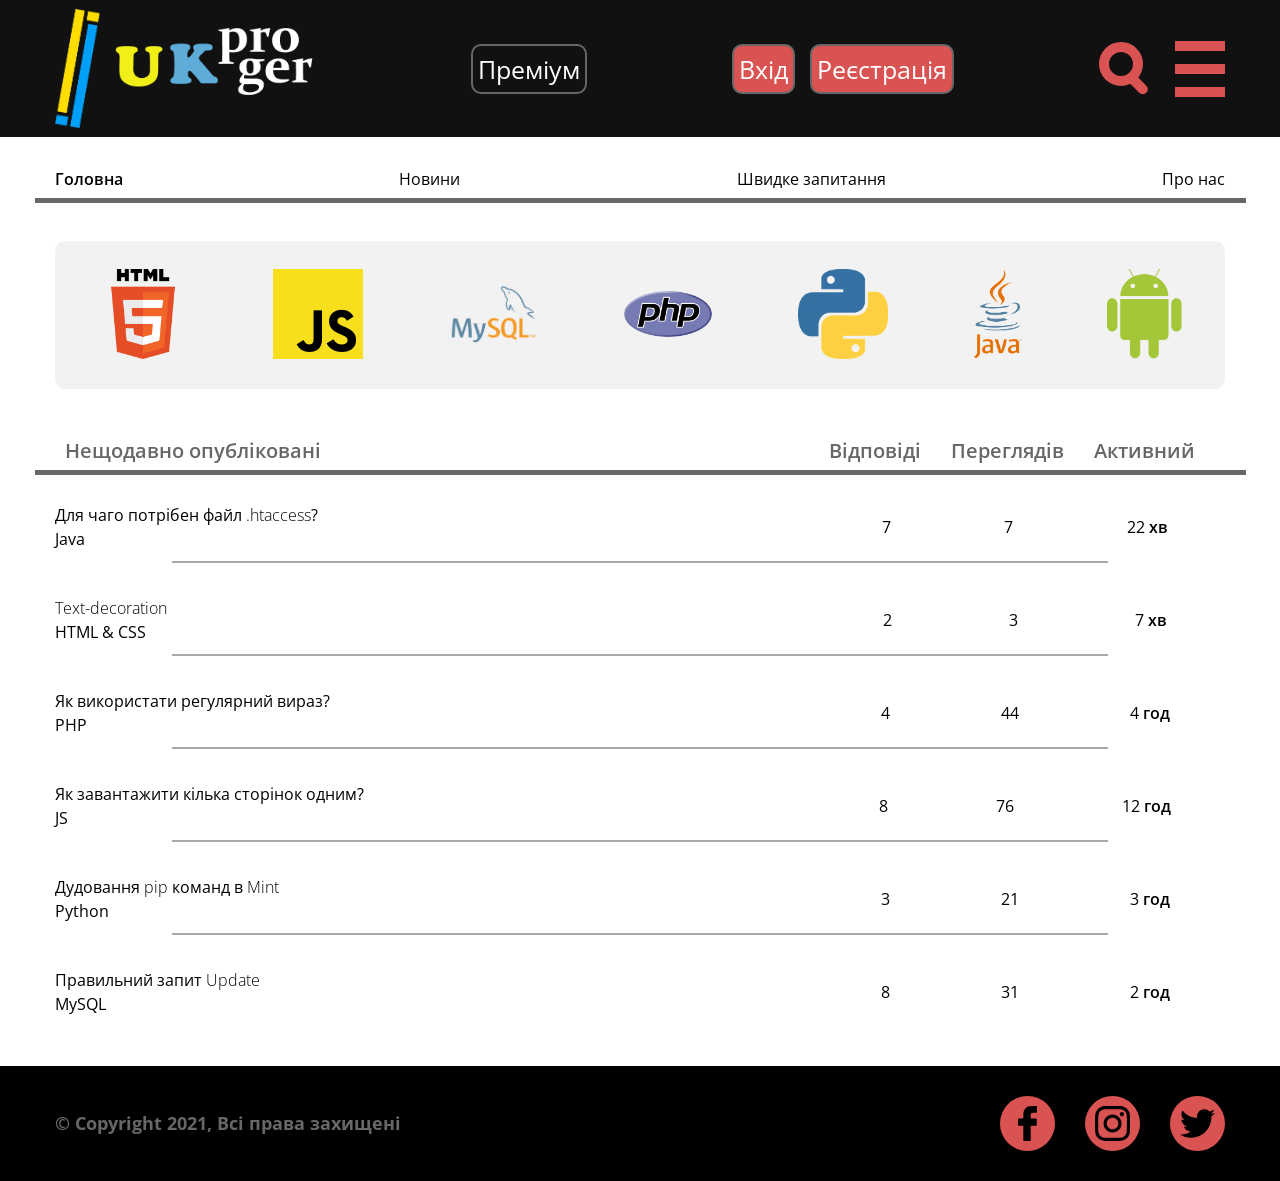
<file: index.html>
<!DOCTYPE html>
<html lang="en">

<head>
  <meta charset="UTF-8">
  <meta name="viewport" content="width=device-width, initial-scale=1.0">
  <title>Document</title>
  <link rel="stylesheet" href="css/style.min.css">
  <link rel="preconnect" href="https://fonts.gstatic.com">
  <link href="https://fonts.googleapis.com/css2?family=Open+Sans:wght@300;400;600;700&display=swap" rel="stylesheet">
</head>

<body>


  <div class="wrapper">
    <header class="header">
      <div class="container">
        <div class="header__inner">
          <div class="header__logo">
            <img src="images/Asset 2@2x.png" alt="">
            <img src="images/proger.png" alt="">
          </div>
          <a href="#" class="header__premium">Преміум</a>
          <div class="header__logreg">
            <a href="log.html" class="header__log">Вхід</a>
            <a href="reg.html" class="header__reg">Реєстрація</a>
          </div>
          <div class="header__searchMenu">
            <a class="header__search" href='search.html'></a>
            <div class="header__menu"><span></span></div>
          </div>
          <div class="header__menu-list">
            <a href="#" class="header__log">Выход</a>
            <a href="#" class="header__log">Смена пароля</a>
          </div>
        </div>
      </div>
    </header>


    <main class="main">
      <div class="menu">
        <div class="container">
          <ul class="menu__list">
            <li class="menu__item"><a class="menu__link menu__active" href="#">Головна</a></li>
            <li class="menu__item"><a class="menu__link" href="#">Новини</a></li>
            <li class="menu__item"><a class="menu__link" href="question.html">Швидке запитання</a></li>
            <li class="menu__item"><a class="menu__link" href="#">Про нас</a></li>
          </ul>
        </div>
      </div>
      <div class="lang">
        <div class="container">
          <div class="lang__inner">
            <img class="lang__img" src="images/html.png" alt="html">
            <img class="lang__img" src="images/javascript-736400_960_720.png" alt="javascript">
            <img class="lang__img" src="images/my-sql.png" alt="sql">
            <img class="lang__img" src="images/php.png" alt="php">
            <img class="lang__img" src="images/python.png" alt="python">
            <img class="lang__img" src="images/java.png" alt="java">
            <img class="lang__img" src="images/andro.png" alt="android">
          </div>
        </div>
      </div>
      <section class="recently">
        <div class="container">
          <div class="recently__inner">
            <div class="recently__top">
              <h6 class="recently__title">
                Нещодавно опублiкованi
              </h6>
              <div class="recently__data">
                <p class="recently__data-item">
                  Вiдповiдi
                </p>
                <p class="recently__data-item">
                  Переглядiв
                </p>
                <p class="recently__data-item">
                  Активний
                </p>
              </div>
            </div>
            <div class="recently__blocks">
              <div class="recently__block">
                <div class="recently__block-left">
                  <a class="recently__block-title" href="#">
                    Для чаго потрiбен файл <span>.htaccess</span>?
                  </a>
                  <p class="recently__block-subtitle">
                    Java
                  </p>
                </div>
                <div class="recently__block-right">
                  <p class="recently__block-item">7</p>
                  <p class="recently__block-item">7</p>
                  <p class="recently__block-item">22 <span>хв</span></p>
                </div>
              </div>
              <div class="recently__block">
                <div class="recently__block-left">
                  <a class="recently__block-title" href="#">
                    <span>Text-decoration</span>
                  </a>
                  <p class="recently__block-subtitle">
                    HTML & CSS
                  </p>
                </div>
                <div class="recently__block-right">
                  <p class="recently__block-item">2</p>
                  <p class="recently__block-item">3</p>
                  <p class="recently__block-item">7 <span>хв</span></p>
                </div>
              </div>
              <div class="recently__block">
                <div class="recently__block-left">
                  <a class="recently__block-title" href="#">
                    Як використати регулярний вираз? <span></span>
                  </a>
                  <p class="recently__block-subtitle">
                    PHP
                  </p>
                </div>
                <div class="recently__block-right">
                  <p class="recently__block-item">4</p>
                  <p class="recently__block-item">44</p>
                  <p class="recently__block-item">4 <span>год</span></p>
                </div>
              </div>
              <div class="recently__block">
                <div class="recently__block-left">
                  <a class="recently__block-title" href="#">
                    Як завантажити кiлька сторiнок одним?<span></span>
                  </a>
                  <p class="recently__block-subtitle">
                    JS
                  </p>
                </div>
                <div class="recently__block-right">
                  <p class="recently__block-item">8</p>
                  <p class="recently__block-item">76</p>
                  <p class="recently__block-item">12 <span>год</span></p>
                </div>
              </div>
              <div class="recently__block">
                <div class="recently__block-left">
                  <a class="recently__block-title" href="#">
                    Дудовання <span>pip</span> команд в <span>Mint</span>
                  </a>
                  <p class="recently__block-subtitle">
                    Python
                  </p>
                </div>
                <div class="recently__block-right">
                  <p class="recently__block-item">3</p>
                  <p class="recently__block-item">21</p>
                  <p class="recently__block-item">3 <span>год</span></p>
                </div>
              </div>
              <div class="recently__block">
                <div class="recently__block-left">
                  <a class="recently__block-title" href="#">
                    Правильний запит <span>Update</span>
                  </a>
                  <p class="recently__block-subtitle">
                    MySQL
                  </p>
                </div>
                <div class="recently__block-right">
                  <p class="recently__block-item">8</p>
                  <p class="recently__block-item">31</p>
                  <p class="recently__block-item">2 <span>год</span></p>
                </div>
              </div>
            </div>
          </div>
        </div>
      </section>
    </main>


    <footer class="footer">
      <div class="container">
        <h6 class="footer__copy">
          © Copyright 2021, Всі права захищені
        </h6>
        <ul class="footer__social">
          <li class="footer__item"><a href="facebook.com" class="footer__link" target="_blank">
            <img src="images/facebook.svg" alt="facebook">
          </a></li>
          <li class="footer__item"><a href="instagram.com" class="footer__link" target="_blank">
            <img src="images/instagram.svg" alt="instagram">
          </a></li>
          <li class="footer__item"><a href="twitter.com" class="footer__link" target="_blank">
            <img src="images/twitter.svg" alt="twitter">
          </a></li>
        </ul>
      </div>
    </footer>
  </div>



  <script src="js/main.min.js"></script>
</body>

</html>
</file>
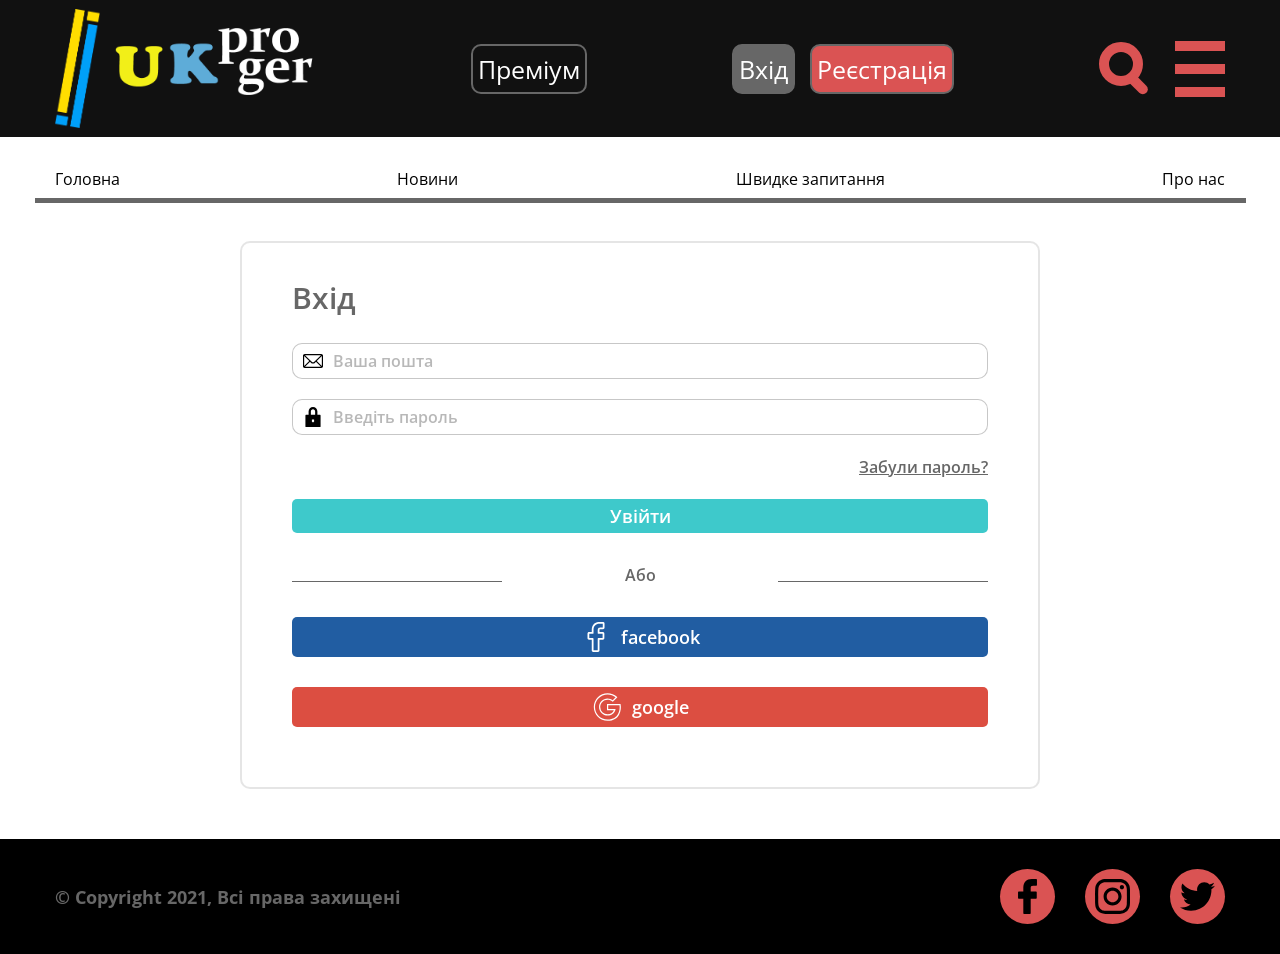
<file: log.html>
<!DOCTYPE html>
<html lang="en">

<head>
  <meta charset="UTF-8">
  <meta name="viewport" content="width=device-width, initial-scale=1.0">
  <title>Document</title>
  <link rel="stylesheet" href="css/style.min.css">
  <link rel="preconnect" href="https://fonts.gstatic.com">
  <link href="https://fonts.googleapis.com/css2?family=Open+Sans:wght@300;400;600;700&display=swap" rel="stylesheet">
</head>

<body>


  <div class="wrapper">
    <header class="header">
      <div class="container">
        <div class="header__inner">
          <div class="header__logo">
            <img src="images/Asset 2@2x.png" alt="">
            <img src="images/proger.png" alt="">
          </div>
          <a href="#" class="header__premium">Преміум</a>
          <div class="header__logreg">
            <a href="" class="header__log disabled">Вхід</a>
            <a href="reg.html" class="header__reg">Реєстрація</a>
          </div>
          <div class="header__searchMenu">
            <a class="header__search" href='search.html'></a>
            <div class="header__menu"><span></span></div>
          </div>
          <div class="header__menu-list">
            <a href="#" class="header__log">Выход</a>
            <a href="#" class="header__log">Смена пароля</a>
          </div>
        </div>
      </div>
    </header>


    <main class="main">
      <div class="menu">
        <div class="container">
          <ul class="menu__list">
            <li class="menu__item"><a class="menu__link" href="index.html">Головна</a></li>
            <li class="menu__item"><a class="menu__link" href="#">Новини</a></li>
            <li class="menu__item"><a class="menu__link" href="question.html">Швидке запитання</a></li>
            <li class="menu__item"><a class="menu__link" href="#">Про нас</a></li>
          </ul>
        </div>
      </div>
      <section class="reg">
        <div class="container">
          <div class="reg__inner">
            <h1 class="reg__title">
              Вхiд
            </h1>
            <form class="reg__form">
              <input class="reg__input" placeholder="Ваша пошта">
              <input class="reg__input" placeholder="Введiть пароль">
              <a href="#" class="reg__forgot">Забули пароль?</a>
              <button class="reg__comein">Увiйти</button>
              <p class="reg__abo">Або</p>
              <button class="reg__comein"><img src="images/facebook-reg.svg" alt="facebook"> facebook</button>
              <button class="reg__comein"><img src="images/google-reg.svg" alt="facebook"> google</button>
            </form>
        </div>
      </section>

    </main>


    <footer class="footer">
      <div class="container">
        <h6 class="footer__copy">
          © Copyright 2021, Всі права захищені
        </h6>
        <ul class="footer__social">
          <li class="footer__item"><a href="facebook.com" class="footer__link">
              <img src="images/facebook.svg" alt="facebook">
            </a></li>
          <li class="footer__item"><a href="instagram.com" class="footer__link">
              <img src="images/instagram.svg" alt="instagram">
            </a></li>
          <li class="footer__item"><a href="twitter.com" class="footer__link">
              <img src="images/twitter.svg" alt="twitter">
            </a></li>
        </ul>
      </div>
    </footer>
  </div>



  <script src="js/main.min.js"></script>
</body>

</html>
</file>
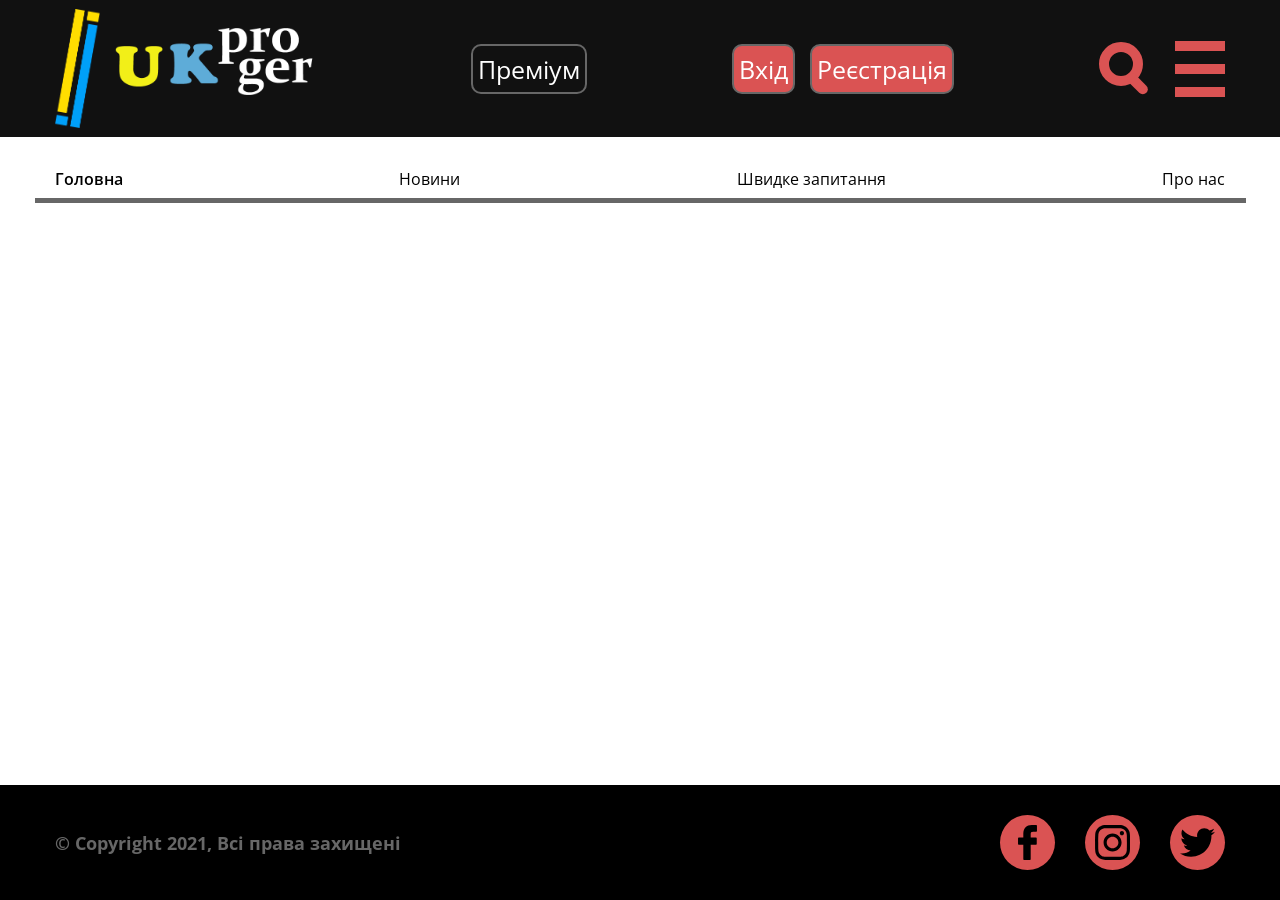
<file: page.html>
<!DOCTYPE html>
<html lang="en">

<head>
  <meta charset="UTF-8">
  <meta name="viewport" content="width=device-width, initial-scale=1.0">
  <title>Document</title>
  <link rel="stylesheet" href="css/style.min.css">
  <link rel="preconnect" href="https://fonts.gstatic.com">
  <link href="https://fonts.googleapis.com/css2?family=Open+Sans:wght@300;400;600;700&display=swap" rel="stylesheet">
</head>

<body>


  <div class="wrapper">
    <header class="header">
      <div class="container">
        <div class="header__inner">
          <div class="header__logo">
            <img src="images/Asset 2@2x.png" alt="">
            <img src="images/proger.png" alt="">
          </div>
          <a href="#" class="header__premium">Преміум</a>
          <div class="header__logreg">
            <a href="#" class="header__log">Вхід</a>
            <a href="" class="header__reg">Реєстрація</a>
          </div>
          <div class="header__searchMenu">
            <a class="header__search" href='search.html'></a>
            <div class="header__menu"><span></span></div>
          </div>
          <div class="header__menu-list">
            <a href="#" class="header__log">Выход</a>
            <a href="#" class="header__log">Смена пароля</a>
          </div>
        </div>
      </div>
    </header>


    <main class="main">
      <div class="menu">
        <div class="container">
          <ul class="menu__list">
            <li class="menu__item"><a class="menu__link menu__active" href="#">Головна</a></li>
            <li class="menu__item"><a class="menu__link" href="#">Новини</a></li>
            <li class="menu__item"><a class="menu__link" href="#">Швидке запитання</a></li>
            <li class="menu__item"><a class="menu__link" href="#">Про нас</a></li>
          </ul>
        </div>
      </div>
      
    </main>


    <footer class="footer">
      <div class="container">
        <h6 class="footer__copy">
          © Copyright 2021, Всі права захищені
        </h6>
        <ul class="footer__social">
          <li class="footer__item"><a href="facebook.com" class="footer__link">
            <img src="images/facebook.svg" alt="facebook">
          </a></li>
          <li class="footer__item"><a href="instagram.com" class="footer__link">
            <img src="images/instagram.svg" alt="instagram">
          </a></li>
          <li class="footer__item"><a href="twitter.com" class="footer__link">
            <img src="images/twitter.svg" alt="twitter">
          </a></li>
        </ul>
      </div>
    </footer>
  </div>



  <script src="js/main.min.js"></script>
</body>

</html>
</file>
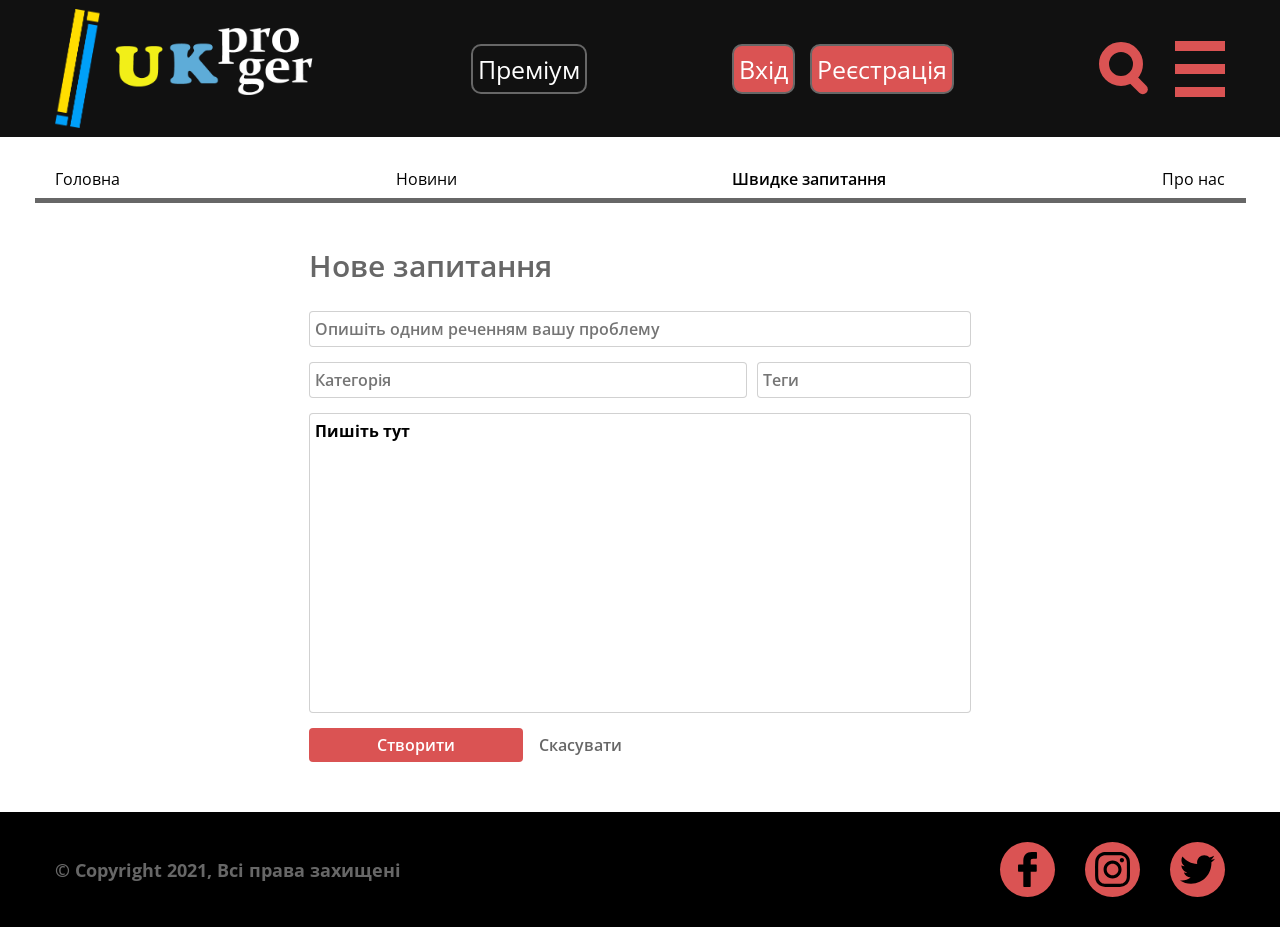
<file: question.html>
<!DOCTYPE html>
<html lang="en">

<head>
  <meta charset="UTF-8">
  <meta name="viewport" content="width=device-width, initial-scale=1.0">
  <title>Document</title>
  <link rel="stylesheet" href="css/style.min.css">
  <link rel="preconnect" href="https://fonts.gstatic.com">
  <link href="https://fonts.googleapis.com/css2?family=Open+Sans:wght@300;400;600;700&display=swap" rel="stylesheet">
</head>

<body>


  <div class="wrapper">
    <header class="header">
      <div class="container">
        <div class="header__inner">
          <div class="header__logo">
            <img src="images/Asset 2@2x.png" alt="">
            <img src="images/proger.png" alt="">
          </div>
          <a href="#" class="header__premium">Преміум</a>
          <div class="header__logreg">
            <a href="log.html" class="header__log">Вхід</a>
            <a href="reg.html" class="header__reg">Реєстрація</a>
          </div>
          <div class="header__searchMenu">
            <a class="header__search" href='search.html'></a>
            <div class="header__menu"><span></span></div>
          </div>
          <div class="header__menu-list">
            <a href="#" class="header__log">Выход</a>
            <a href="#" class="header__log">Смена пароля</a>
          </div>
        </div>
      </div>
    </header>


    <main class="main">
      <div class="menu">
        <div class="container">
          <ul class="menu__list">
            <li class="menu__item"><a class="menu__link" href="index.html">Головна</a></li>
            <li class="menu__item"><a class="menu__link" href="#">Новини</a></li>
            <li class="menu__item"><a class="menu__link menu__active" href="#">Швидке запитання</a></li>
            <li class="menu__item"><a class="menu__link" href="#">Про нас</a></li>
          </ul>
        </div>
      </div>
      <section class="question">
        <div class="container">
          <div class="question__inner">
            <h1 class="reg__title">
              Нове запитання
            </h1>
            <form class="question__form">
              <input class="question__input" type="text" placeholder="Опишiть одним реченням вашу проблему">
              <input class="question__input" type="text" placeholder="Категорiя">
              <input class="question__input" type="text" placeholder="Теги">
              <textarea type="text" placeholder="Пишiть тут"></textarea>
              <button class="question__button">
                Створити
              </button>
              <button class="question__button">
                Скасувати
              </button>
            </form>
          </div>
        </div>
      </section>
    </main>


    <footer class="footer">
      <div class="container">
        <h6 class="footer__copy">
          © Copyright 2021, Всі права захищені
        </h6>
        <ul class="footer__social">
          <li class="footer__item"><a href="facebook.com" class="footer__link">
            <img src="images/facebook.svg" alt="facebook">
          </a></li>
          <li class="footer__item"><a href="instagram.com" class="footer__link">
            <img src="images/instagram.svg" alt="instagram">
          </a></li>
          <li class="footer__item"><a href="twitter.com" class="footer__link">
            <img src="images/twitter.svg" alt="twitter">
          </a></li>
        </ul>
      </div>
    </footer>
  </div>



  <script src="js/main.min.js"></script>
</body>

</html>
</file>
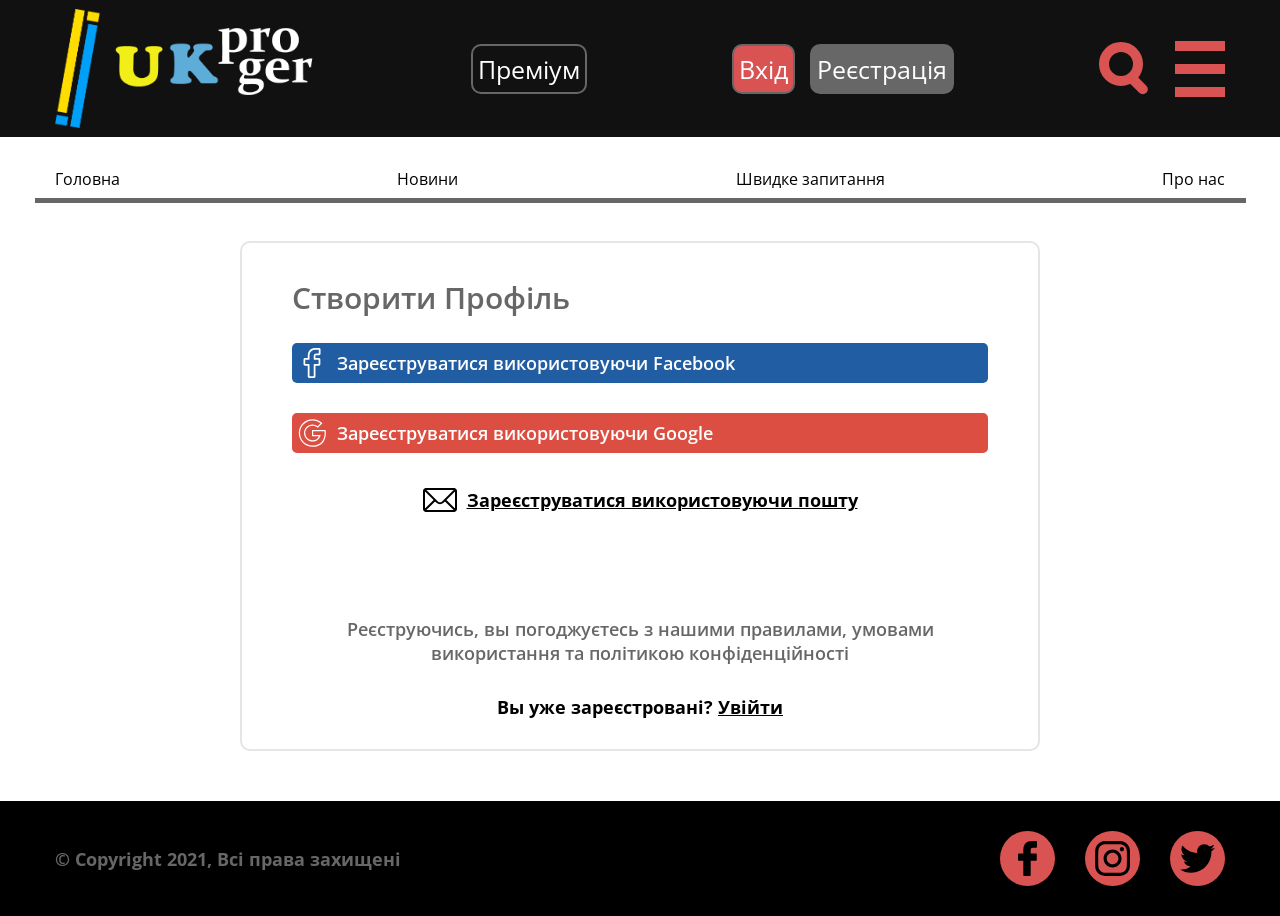
<file: reg.html>
<!DOCTYPE html>
<html lang="en">

<head>
  <meta charset="UTF-8">
  <meta name="viewport" content="width=device-width, initial-scale=1.0">
  <title>Document</title>
  <link rel="stylesheet" href="css/style.min.css">
  <link rel="preconnect" href="https://fonts.gstatic.com">
  <link href="https://fonts.googleapis.com/css2?family=Open+Sans:wght@300;400;600;700&display=swap" rel="stylesheet">
</head>

<body>


  <div class="wrapper">
    <header class="header">
      <div class="container">
        <div class="header__inner">
          <div class="header__logo">
            <img src="images/Asset 2@2x.png" alt="">
            <img src="images/proger.png" alt="">
          </div>
          <a href="#" class="header__premium">Преміум</a>
          <div class="header__logreg">
            <a href="log.html" class="header__log">Вхід</a>
            <a href="" class="header__reg disabled">Реєстрація</a>
          </div>
          <div class="header__searchMenu">
            <a class="header__search" href='search.html'></a>
            <div class="header__menu"><span></span></div>
          </div>
          <div class="header__menu-list">
            <a href="#" class="header__log">Выход</a>
            <a href="#" class="header__log">Смена пароля</a>
          </div>
        </div>
      </div>
    </header>


    <main class="main">
      <div class="menu">
        <div class="container">
          <ul class="menu__list">
            <li class="menu__item"><a class="menu__link" href="index.html">Головна</a></li>
            <li class="menu__item"><a class="menu__link" href="#">Новини</a></li>
            <li class="menu__item"><a class="menu__link" href="question.html">Швидке запитання</a></li>
            <li class="menu__item"><a class="menu__link" href="#">Про нас</a></li>
          </ul>
        </div>
      </div>
      <section class="reg">
        <div class="container">
          <div class="reg__inner">
            <h1 class="reg__title">
              Створити Профiль
            </h1>
            <div class="services">
              <a href="#" class="reg__link"><img src="images/facebook-reg.svg" alt="google">
                Зареєструватися використовуючи Facebook
              </a>
              <a href="#" class="reg__link"><img src="images/google-reg.svg" alt="facebook">
                Зареєструватися використовуючи Google
              </a>
              <a href="#" class="reg__email"><img src="images/mail.svg" alt="mail">
                Зареєструватися використовуючи пошту
              </a>
            </div>
            <p class="reg__conf">
              Реєструючись, вы погоджуєтесь з нашими правилами, умовами використання та полiтикою конфiденцiйностi
            </p>
            <p class="reg__log">Вы уже зареєстрованi? <a class="reg__log-link" href="log.html">Увiйти</a></p>
          </div>
        </div>
      </section>
    </main>


    <footer class="footer">
      <div class="container">
        <h6 class="footer__copy">
          © Copyright 2021, Всі права захищені
        </h6>
        <ul class="footer__social">
          <li class="footer__item"><a href="facebook.com" class="footer__link">
            <img src="images/facebook.svg" alt="facebook">
          </a></li>
          <li class="footer__item"><a href="instagram.com" class="footer__link">
            <img src="images/instagram.svg" alt="instagram">
          </a></li>
          <li class="footer__item"><a href="twitter.com" class="footer__link">
            <img src="images/twitter.svg" alt="twitter">
          </a></li>
        </ul>
      </div>
    </footer>
  </div>



  <script src="js/main.min.js"></script>
</body>

</html>
</file>
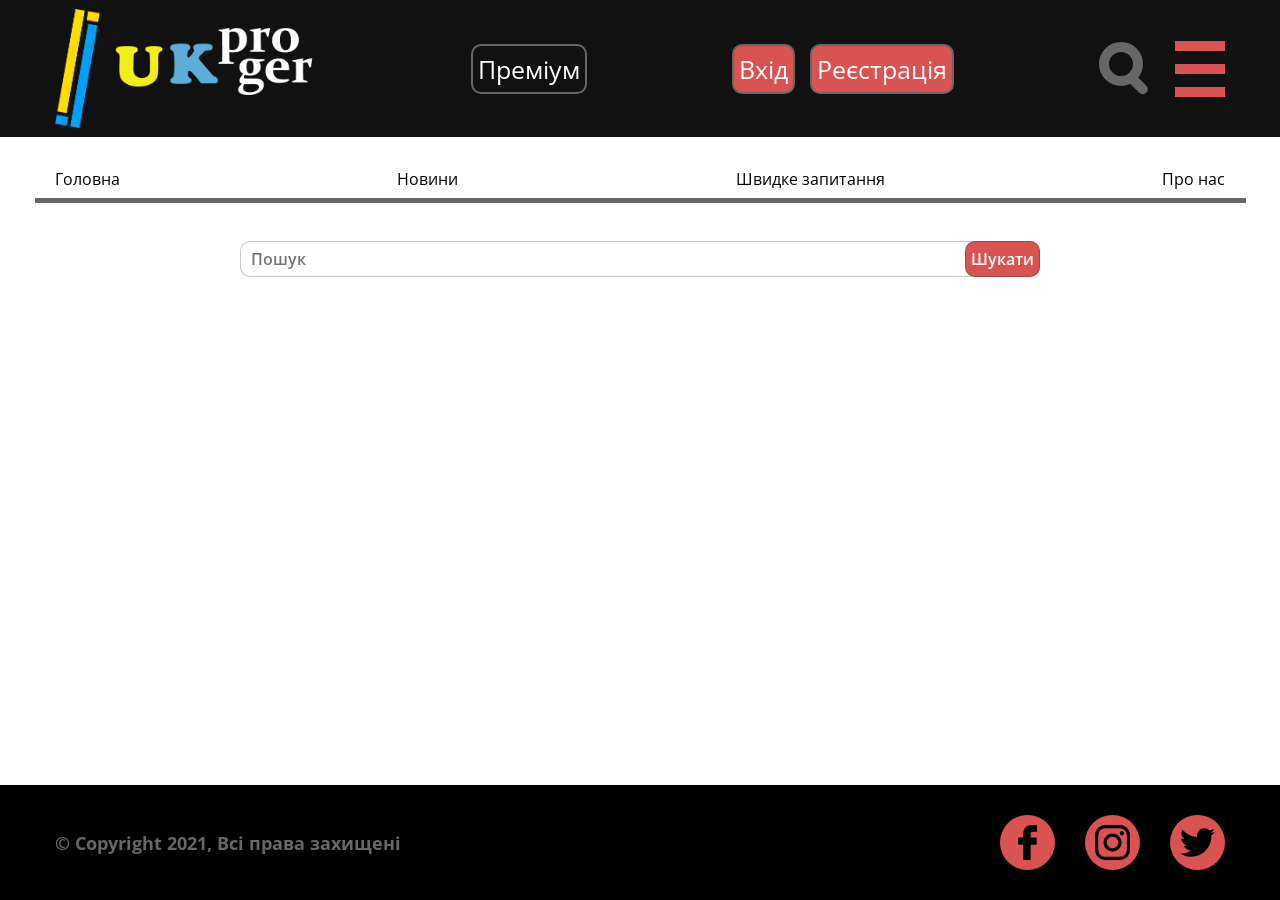
<file: search.html>
<!DOCTYPE html>
<html lang="en">

<head>
  <meta charset="UTF-8">
  <meta name="viewport" content="width=device-width, initial-scale=1.0">
  <title>Document</title>
  <link rel="stylesheet" href="css/style.min.css">
  <link rel="preconnect" href="https://fonts.gstatic.com">
  <link href="https://fonts.googleapis.com/css2?family=Open+Sans:wght@300;400;600;700&display=swap" rel="stylesheet">
</head>

<body>


  <div class="wrapper">
    <header class="header">
      <div class="container">
        <div class="header__inner">
          <div class="header__logo">
            <img src="images/Asset 2@2x.png" alt="">
            <img src="images/proger.png" alt="">
          </div>
          <a href="#" class="header__premium">Преміум</a>
          <div class="header__logreg">
            <a href="log.html" class="header__log">Вхід</a>
            <a href="reg.html" class="header__reg">Реєстрація</a>
          </div>
          <div class="header__searchMenu">
            <a class="header__search disabled" href='#'></a>
            <div class="header__menu"><span></span></div>
          </div>
          <div class="header__menu-list">
            <a href="#" class="header__log">Выход</a>
            <a href="#" class="header__log">Смена пароля</a>
          </div>
        </div>
      </div>
    </header>


    <main class="main">
      <div class="menu">
        <div class="container">
          <ul class="menu__list">
            <li class="menu__item"><a class="menu__link" href="index.html">Головна</a></li>
            <li class="menu__item"><a class="menu__link" href="#">Новини</a></li>
            <li class="menu__item"><a class="menu__link" href="question.html">Швидке запитання</a></li>
            <li class="menu__item"><a class="menu__link" href="#">Про нас</a></li>
          </ul>
        </div>
      </div>
      <div class="search">
        <div class="container">
          <form class="search__form">
            <input type="search" class="search__input" placeholder="Пошук">
            <button class="search__button">Шукати</button>
          </form>
        </div>
      </div>
    </main>


    <footer class="footer">
      <div class="container">
        <h6 class="footer__copy">
          © Copyright 2021, Всі права захищені
        </h6>
        <ul class="footer__social">
          <li class="footer__item"><a href="facebook.com" class="footer__link">
              <img src="images/facebook.svg" alt="facebook">
            </a></li>
          <li class="footer__item"><a href="instagram.com" class="footer__link">
              <img src="images/instagram.svg" alt="instagram">
            </a></li>
          <li class="footer__item"><a href="twitter.com" class="footer__link">
              <img src="images/twitter.svg" alt="twitter">
            </a></li>
        </ul>
      </div>
    </footer>
  </div>



  <script src="js/main.min.js"></script>
</body>

</html>
</file>
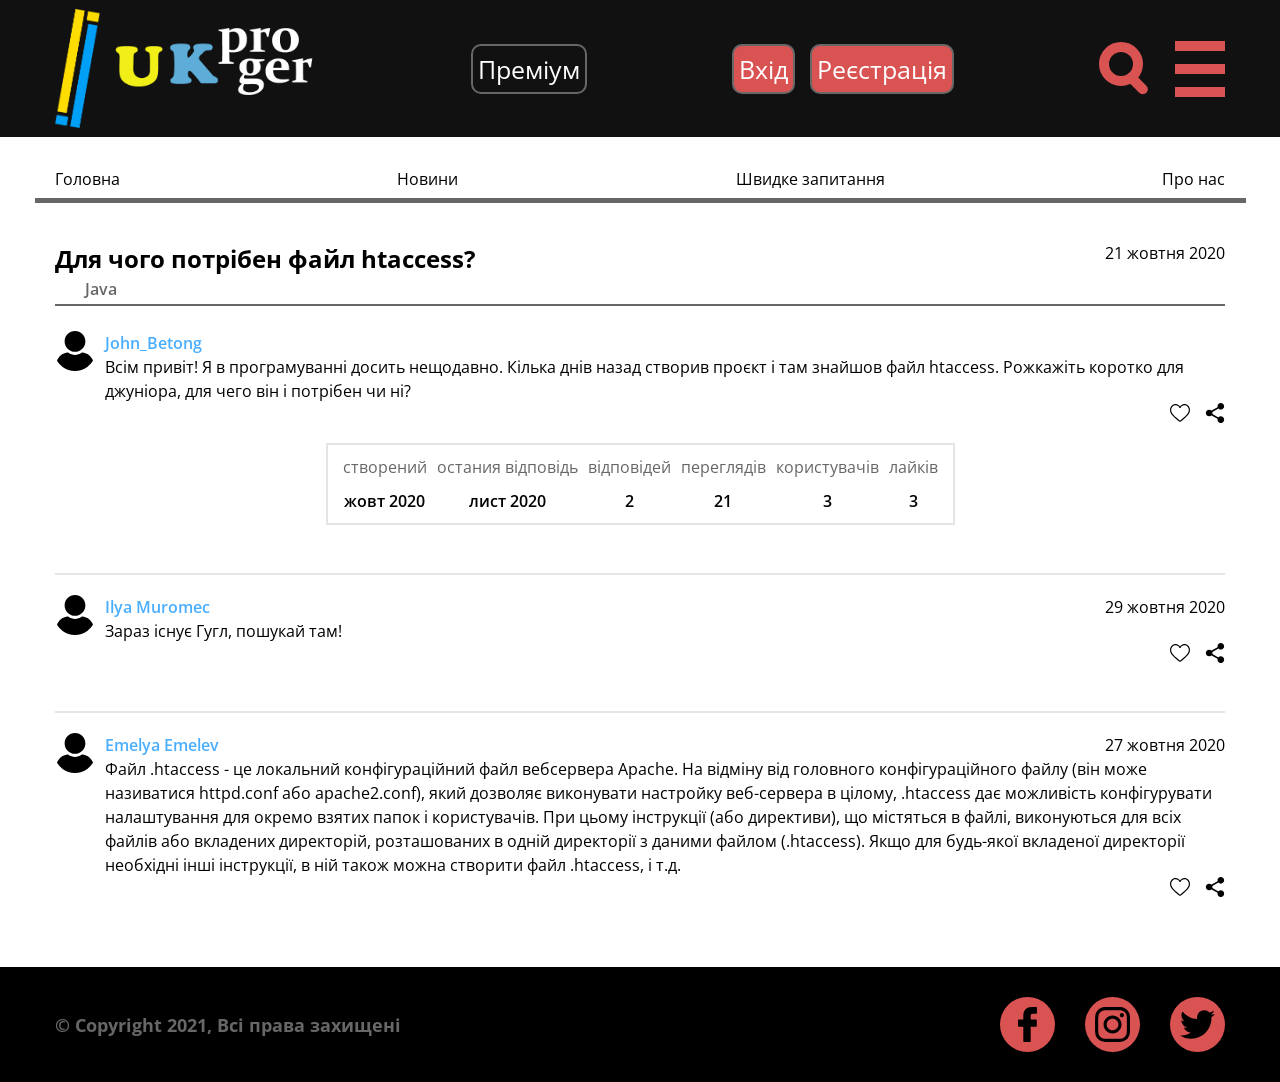
<file: topic.html>
<!DOCTYPE html>
<html lang="en">

<head>
  <meta charset="UTF-8">
  <meta name="viewport" content="width=device-width, initial-scale=1.0">
  <title>Document</title>
  <link rel="stylesheet" href="css/style.min.css">
  <link rel="preconnect" href="https://fonts.gstatic.com">
  <link href="https://fonts.googleapis.com/css2?family=Open+Sans:wght@300;400;600;700&display=swap" rel="stylesheet">
</head>

<body>


  <div class="wrapper">
    <header class="header">
      <div class="container">
        <div class="header__inner">
          <div class="header__logo">
            <img src="images/Asset 2@2x.png" alt="">
            <img src="images/proger.png" alt="">
          </div>
          <a href="#" class="header__premium">Преміум</a>
          <div class="header__logreg">
            <a href="log.html" class="header__log">Вхід</a>
            <a href="reg.html" class="header__reg">Реєстрація</a>
          </div>
          <div class="header__searchMenu">
            <a class="header__search" href='search.html'></a>
            <div class="header__menu"><span></span></div>
          </div>
          <div class="header__menu-list">
            <a href="#" class="header__log">Выход</a>
            <a href="#" class="header__log">Смена пароля</a>
          </div>
        </div>
      </div>
    </header>


    <main class="main">
      <div class="menu">
        <div class="container">
          <ul class="menu__list">
            <li class="menu__item"><a class="menu__link" href="index.html">Головна</a></li>
            <li class="menu__item"><a class="menu__link" href="#">Новини</a></li>
            <li class="menu__item"><a class="menu__link" href="question.html">Швидке запитання</a></li>
            <li class="menu__item"><a class="menu__link" href="#">Про нас</a></li>
          </ul>
        </div>
      </div>

      <section class="topic">
        <div class="container">
          <div class="topic__inner">
            <div class="topic__theme">
              <div class="topic__theme-top">
                <h1 class="topic__title">
                  Для чого потрiбен файл htaccess?
                </h1>
                <p class="topic__subtitle">
                  Java
                </p>
              </div>
              <div class="topic__theme-ques">
                <img src="images/user.svg" alt="image">
                <div class="topic__theme-info">
                  <p class="topic__theme-author">
                    John_Betong
                  </p>
                  <p class="topic__theme-time">21 жовтня 2020</p>
                  <p class="topic__theme-text">
                    Всiм привiт! Я в програмуваннi досить нещодавно. Кiлька днiв назад створив проєкт i там знайшов файл
                    htaccess. Рожкажiть коротко для джунiора, для чего вiн i потрiбен чи нi?
                  </p>
                  <div class="topic__theme-likeshare">
                    <button class="topic__like"><img src="images/heart.svg" alt="like"></button>
                    <button class="topic__share"><img src="images/share.svg" alt="share"></button>
                  </div>
                </div>
              </div>
              <div class="topic__theme-bottom">
                <div class="topic__theme-bottomBlock">
                  <p class="topic__theme-bottomBlockTitle">
                    створений
                  </p>
                  <p class="topic__theme-bottomBlockSubtitle">
                    жовт 2020
                  </p>
                </div>
                <div class="topic__theme-bottomBlock">
                  <p class="topic__theme-bottomBlockTitle">
                    остания вiдповiдь
                  </p>
                  <p class="topic__theme-bottomBlockSubtitle">
                    лист 2020
                  </p>
                </div>
                <div class="topic__theme-bottomBlock">
                  <p class="topic__theme-bottomBlockTitle">
                    вiдповiдей
                  </p>
                  <p class="topic__theme-bottomBlockSubtitle">
                    2
                  </p>
                </div>
                <div class="topic__theme-bottomBlock">
                  <p class="topic__theme-bottomBlockTitle">
                    переглядiв
                  </p>
                  <p class="topic__theme-bottomBlockSubtitle">
                    21
                  </p>
                </div>
                <div class="topic__theme-bottomBlock">
                  <p class="topic__theme-bottomBlockTitle">
                    користувачiв
                  </p>
                  <p class="topic__theme-bottomBlockSubtitle">
                    3
                  </p>
                </div>
                <div class="topic__theme-bottomBlock">
                  <p class="topic__theme-bottomBlockTitle">
                    лайкiв
                  </p>
                  <p class="topic__theme-bottomBlockSubtitle">
                    3
                  </p>
                </div>
              </div>
            </div>

            <div class="topic__com">
              <img src="images/user.svg" alt="image">
              <div class="topic__theme-info">
                <p class="topic__theme-author">
                  Ilya Muromec
                </p>
                <p class="topic__theme-time">29 жовтня 2020</p>
                <p class="topic__theme-text">
                  Зараз існує Гугл, пошукай там!
                </p>
                <div class="topic__theme-likeshare">
                  <button class="topic__like"><img src="images/heart.svg" alt="like"></button>
                  <button class="topic__share"><img src="images/share.svg" alt="share"></button>
                </div>
              </div>
            </div>
            <div class="topic__com">
              <img src="images/user.svg" alt="image">
              <div class="topic__theme-info">
                <p class="topic__theme-author">
                  Emelya Emelev
                </p>
                <p class="topic__theme-time">27 жовтня 2020</p>
                <p class="topic__theme-text">
                  Файл .htaccess - це локальний конфігураційний файл вебсервера Apache. На відміну від головного
                  конфігураційного файлу (він може називатися httpd.conf або apache2.conf), який дозволяє виконувати
                  настройку веб-сервера в цілому, .htaccess дає можливість конфігурувати налаштування для окремо взятих
                  папок і користувачів. При цьому інструкції (або директиви), що містяться в файлі, виконуються для всіх
                  файлів або вкладених директорій, розташованих в одній директорії з даними файлом (.htaccess). Якщо для
                  будь-якої вкладеної директорії необхідні інші інструкції, в ній також можна створити файл .htaccess, і
                  т.д.
                </p>
                <div class="topic__theme-likeshare">
                  <button class="topic__like"><img src="images/heart.svg" alt="like"></button>
                  <button class="topic__share"><img src="images/share.svg" alt="share"></button>
                </div>
              </div>
            </div>

          </div>
        </div>
      </section>
    </main>


    <footer class="footer">
      <div class="container">
        <h6 class="footer__copy">
          © Copyright 2021, Всі права захищені
        </h6>
        <ul class="footer__social">
          <li class="footer__item"><a href="facebook.com" class="footer__link">
              <img src="images/facebook.svg" alt="facebook">
            </a></li>
          <li class="footer__item"><a href="instagram.com" class="footer__link">
              <img src="images/instagram.svg" alt="instagram">
            </a></li>
          <li class="footer__item"><a href="twitter.com" class="footer__link">
              <img src="images/twitter.svg" alt="twitter">
            </a></li>
        </ul>
      </div>
    </footer>
  </div>



  <script src="js/main.min.js"></script>
</body>

</html>
</file>
<file: css/style.min.css>
html{-webkit-box-sizing:border-box;box-sizing:border-box}*,*::after,*::before{-webkit-box-sizing:inherit;box-sizing:inherit}ul[class],ol[class]{padding:0}body,h1,h2,h3,h4,h5,h6,p,ul,ol,li,figure,figcaption,blockquote,dl,dd{margin:0}ul[class]{list-style:none}img{max-width:100%;display:block}input,button,textarea,select{font:inherit}a{text-decoration:none}html,body{height:100%}body{font-family:'Open Sans', sans-serif;font-size:16px;line-height:24px;color:#000}a{font-family:'Open Sans', sans-serif;font-size:16px;line-height:24px;color:#000}.wrapper{display:-webkit-box;display:-ms-flexbox;display:flex;-webkit-box-orient:vertical;-webkit-box-direction:normal;-ms-flex-direction:column;flex-direction:column;min-height:100%;overflow-x:hidden}.main{-webkit-box-flex:1;-ms-flex:1 0 auto;flex:1 0 auto}.footer{-webkit-box-flex:0;-ms-flex:0 0 auto;flex:0 0 auto}.container{max-width:1200px;margin:0 auto;padding:0 15px}.disabled{pointer-events:none;background-color:#676767 !important}.dis-menuIcon{display:none}.header{background-color:#111}.header__inner{display:-webkit-box;display:-ms-flexbox;display:flex;-webkit-box-pack:justify;-ms-flex-pack:justify;justify-content:space-between;-webkit-box-align:center;-ms-flex-align:center;align-items:center;padding:6px 0}.header__logo{display:-webkit-box;display:-ms-flexbox;display:flex;-webkit-box-align:center;-ms-flex-align:center;align-items:center}.header__logo img:first-child{max-width:45px;max-height:130px;margin-right:15px}.header__logo img:last-child{max-width:367px;max-height:125px}.header__premium{color:#fff;background-color:transparent;border:2px solid #676767;padding:3px 5px;font-size:25px;line-height:40px;border-radius:10px;font-weight:400;-webkit-transition:.4s;-o-transition:.4s;transition:.4s}.header__premium:hover{background-color:rgba(204,204,204,0.233)}.header__logreg{display:-webkit-box;display:-ms-flexbox;display:flex;-webkit-box-align:center;-ms-flex-align:center;align-items:center}.header__log,.header__reg{color:#fff;border:2px solid #676767;background-color:#da5353;padding:3px 5px;font-size:25px;line-height:40px;border-radius:10px;font-weight:400;text-align:center;margin:0 7.5px;-webkit-transition:.4s;-o-transition:.4s;transition:.4s}.header__log:hover,.header__reg:hover{background-color:#b44747}.header__searchMenu{display:-webkit-box;display:-ms-flexbox;display:flex;-webkit-box-align:center;-ms-flex-align:center;align-items:center}.header__search{width:51px;height:54px;position:relative}.header__search:hover::before{border:10px solid #b44747}.header__search:hover::after{background-color:#b44747}.header__search::before,.header__search::after{content:'';position:absolute;-webkit-transition:.4s;-o-transition:.4s;transition:.4s}.header__search::before{border-radius:50%;width:44px;height:44px;top:0;left:0;border:10px solid #da5353}.header__search::after{bottom:0;right:0;background-color:#da5353;width:25px;height:10px;border-radius:10px;-webkit-transform:rotate(45deg) translate(-5px, -5px);-ms-transform:rotate(45deg) translate(-5px, -5px);transform:rotate(45deg) translate(-5px, -5px)}.header__search.disabled{background-color:transparent !important}.header__search.disabled::before{border:10px solid #676767}.header__search.disabled::after{background-color:#676767}.header__menu{position:relative;margin-left:25px;width:50px;cursor:pointer;height:56px}.header__menu::before,.header__menu span,.header__menu::after{position:absolute;width:50px;content:'';height:10px;left:0;background-color:#da5353;-webkit-transition:.5s;-o-transition:.5s;transition:.5s}.header__menu:hover::before,.header__menu:hover span,.header__menu:hover::after{background-color:#b44747}.header__menu::before{top:0}.header__menu span{top:50%;-webkit-transform:translate(0, -50%);-ms-transform:translate(0, -50%);transform:translate(0, -50%)}.header__menu::after{bottom:0}.header__menu-list{opacity:0;visibility:hidden;pointer-events:none}.menu{padding-top:30px;padding-bottom:50px}.menu__list{display:-webkit-box;display:-ms-flexbox;display:flex;-webkit-box-pack:justify;-ms-flex-pack:justify;justify-content:space-between;-webkit-box-align:center;-ms-flex-align:center;align-items:center;padding-bottom:6px;position:relative}.menu__list::after{content:'';position:absolute;width:103.5%;left:-20px;right:-20px;background-color:#676767;height:5px;bottom:-12px}.menu__item{margin-right:15px}.menu__item:last-child{margin-right:0}.menu__link{-webkit-transition:.4s;-o-transition:.4s;transition:.4s}.menu__link:hover{color:#676767}.menu__active{font-weight:600;pointer-events:none}.lang__inner{background-color:rgba(0,0,0,0.05);border-radius:10px;display:-webkit-box;display:-ms-flexbox;display:flex;-webkit-box-pack:justify;-ms-flex-pack:justify;justify-content:space-between;-webkit-box-align:center;-ms-flex-align:center;align-items:center;padding:28px 35px 22px;-ms-flex-wrap:wrap;flex-wrap:wrap}.lang__img{max-width:90px;max-height:90px;margin:0 7.5px 7.5px}.recently__inner{margin-top:50px;margin-bottom:50px}.recently__top{display:-webkit-box;display:-ms-flexbox;display:flex;-webkit-box-pack:justify;-ms-flex-pack:justify;justify-content:space-between;-webkit-box-align:center;-ms-flex-align:center;align-items:center;position:relative;margin-bottom:40px}.recently__top::after{content:'';position:absolute;width:103.5%;left:-20px;right:-20px;background-color:#676767;height:5px;bottom:-12px}.recently__title{font-size:20px;line-height:24px;font-weight:600;color:#676767;margin-left:10px}.recently__data{color:#676767;font-weight:600;font-size:20px;line-height:24px;display:-webkit-box;display:-ms-flexbox;display:flex;-webkit-box-align:center;-ms-flex-align:center;align-items:center;margin-right:30px}.recently__data-item{margin-left:30px}.recently__block{position:relative;margin-bottom:45px;display:-webkit-box;display:-ms-flexbox;display:flex;-webkit-box-align:center;-ms-flex-align:center;align-items:center;-webkit-box-pack:justify;-ms-flex-pack:justify;justify-content:space-between}.recently__block::after{content:'';position:absolute;width:80%;left:0px;margin:0 auto;right:0px;background-color:#6767678f;height:1.5px;bottom:-12px}.recently__block:last-child::after{display:none}.recently__block-title{-webkit-transition:.4s;-o-transition:.4s;transition:.4s}.recently__block-title span{font-weight:300}.recently__block-title:hover{color:#676767}.recently__block-right{display:-webkit-box;display:-ms-flexbox;display:flex;-webkit-box-align:center;-ms-flex-align:center;align-items:center;width:400px;-ms-flex-pack:distribute;justify-content:space-around}.recently__block-item span{font-weight:600}.footer{background-color:#000}.footer .container{display:-webkit-box;display:-ms-flexbox;display:flex;-webkit-box-pack:justify;-ms-flex-pack:justify;justify-content:space-between;padding:30px 15px;-webkit-box-align:center;-ms-flex-align:center;align-items:center}.footer__copy{color:#676767;font-size:18px}.footer__social{display:-webkit-box;display:-ms-flexbox;display:flex}.footer__item{background:#da5353;padding:10px;border-radius:50%;margin-left:30px;-webkit-transition:.4s;-o-transition:.4s;transition:.4s}.footer__item:hover{background:#b44747}.footer__link img{width:35px;height:35px}.reg{padding-bottom:50px}.reg .container{display:-webkit-box;display:-ms-flexbox;display:flex;-webkit-box-orient:vertical;-webkit-box-direction:normal;-ms-flex-direction:column;flex-direction:column;-webkit-box-pack:center;-ms-flex-pack:center;justify-content:center;-webkit-box-align:center;-ms-flex-align:center;align-items:center}.reg__inner{max-width:800px;width:100%;border:2px solid rgba(204,204,204,0.5);border-radius:10px;padding:30px 50px}.reg__title{font-size:30px;line-height:50px;font-weight:600;margin-bottom:40px;color:#676767}.reg__title{margin-bottom:20px}.reg__link{width:100%;display:-webkit-box;display:-ms-flexbox;display:flex;-webkit-box-align:center;-ms-flex-align:center;align-items:center;border-radius:5px;padding:5px;font-size:18px;font-weight:600;color:#fff;margin-bottom:30px;-webkit-transition:.4s;-o-transition:.4s;transition:.4s}.reg__link img{width:30px;height:30px;margin-right:10px;-webkit-filter:invert(1);filter:invert(1)}.reg__link:first-child{background:#215DA2}.reg__link:first-child:hover{background:#1d4e86}.reg__link:nth-child(2){background:#DC4E41}.reg__link:nth-child(2):hover{background:#b93f34}.reg__email{display:-webkit-box;display:-ms-flexbox;display:flex;-webkit-box-align:center;-ms-flex-align:center;align-items:center;font-size:18px;margin-bottom:100px;-webkit-box-pack:center;-ms-flex-pack:center;justify-content:center;font-weight:700;text-decoration:underline;-webkit-transition:.4s;-o-transition:.4s;transition:.4s}.reg__email img{width:34px;height:34px;margin-right:10px}.reg__email:hover{opacity:60%}.reg .reg__abo{text-align:center;color:#676767;font-weight:600;margin-bottom:30px;position:relative}.reg .reg__abo::before,.reg .reg__abo::after{content:'';position:absolute;max-width:210px;width:100%;height:1px;background-color:#676767;bottom:5px}.reg .reg__abo::before{left:0}.reg .reg__abo::after{right:0}.reg__conf{text-align:center;font-weight:600;font-size:18px;color:#676767;margin-bottom:30px}.reg__log{font-weight:700;font-size:18px;text-align:center}.reg__log-link{font-size:18px;font-weight:700;text-decoration:underline;-webkit-transition:.4s;-o-transition:.4s;transition:.4s}.reg__log-link:hover{opacity:60%}.reg__form{display:-webkit-box;display:-ms-flexbox;display:flex;-webkit-box-orient:vertical;-webkit-box-direction:normal;-ms-flex-direction:column;flex-direction:column}.reg__input{width:100%;padding:5px;border:1px solid #00000038;border-radius:10px;margin-bottom:20px;font-weight:600;padding-left:40px;outline:none}.reg__input:nth-of-type(1){background-image:url(../images/mail.svg);background-repeat:no-repeat;background-size:20px;background-position-y:center;background-position-x:10px}.reg__input:nth-of-type(2){background-image:url(../images/zamok.svg);background-repeat:no-repeat;background-size:20px;background-position-y:center;background-position-x:10px}.reg__input::-webkit-input-placeholder{color:#67676777}.reg__input::-moz-placeholder{color:#67676777}.reg__input:-ms-input-placeholder{color:#67676777}.reg__input::-ms-input-placeholder{color:#67676777}.reg__input::placeholder{color:#67676777}.reg__forgot{display:-webkit-box;display:-ms-flexbox;display:flex;-webkit-box-pack:end;-ms-flex-pack:end;justify-content:flex-end;font-weight:600;color:#676767;text-decoration:underline;margin-bottom:20px}.reg__comein{display:-webkit-box;display:-ms-flexbox;display:flex;-webkit-box-align:center;-ms-flex-align:center;align-items:center;-webkit-box-pack:center;-ms-flex-pack:center;justify-content:center;width:100%;color:#fff;font-weight:600;border:none;border-radius:5px;padding:5px;font-size:18px;outline:none;color:#fff;margin-bottom:30px;-webkit-transition:.4s;-o-transition:.4s;transition:.4s}.reg__comein:first-of-type{background:#3EC9CB}.reg__comein:first-of-type:hover{background:#36b4b6}.reg__comein:nth-of-type(2){background:#215DA2}.reg__comein:nth-of-type(2):hover{background:#1c4e86}.reg__comein:last-child{background:#DC4E41}.reg__comein:last-child:hover{background:#b93f34}.reg__comein img{width:30px;height:30px;margin-right:10px;-webkit-filter:invert(1);filter:invert(1)}.question .container{display:-webkit-box;display:-ms-flexbox;display:flex;-webkit-box-orient:vertical;-webkit-box-direction:normal;-ms-flex-direction:column;flex-direction:column;-webkit-box-align:center;-ms-flex-align:center;align-items:center}.question__inner{margin-bottom:50px}.question__form{display:-ms-grid;display:grid;grid-gap:15px 10px;-ms-grid-columns:1fr 1fr 1fr;grid-template-columns:1fr 1fr 1fr;max-width:935px;width:100%}.question__form textarea{-ms-grid-column:1;-ms-grid-column-span:3;grid-column:1/4;height:300px;resize:none;border:1px solid rgba(204,204,204,0.9);padding:5px;border-radius:4px;outline:none}.question__form textarea::-webkit-input-placeholder{font-weight:700;color:#000}.question__form textarea::-moz-placeholder{font-weight:700;color:#000}.question__form textarea:-ms-input-placeholder{font-weight:700;color:#000}.question__form textarea::-ms-input-placeholder{font-weight:700;color:#000}.question__form textarea::placeholder{font-weight:700;color:#000}.question__input{border:1px solid rgba(204,204,204,0.9);padding:5px;outline:none;border-radius:4px}.question__input::-webkit-input-placeholder{font-weight:600}.question__input::-moz-placeholder{font-weight:600}.question__input:-ms-input-placeholder{font-weight:600}.question__input::-ms-input-placeholder{font-weight:600}.question__input::placeholder{font-weight:600}.question__input:nth-child(1){-ms-grid-column:1;-ms-grid-column-span:3;grid-column:1/4}.question__input:nth-child(2){-ms-grid-column:1;-ms-grid-column-span:2;grid-column:1/3}.question__button{border:none;outline:none}.question__button:nth-of-type(1){background:#da5353;color:#fff;font-weight:600;border-radius:4px;padding:5px;-webkit-transition:.4s;-o-transition:.4s;transition:.4s}.question__button:nth-of-type(1):hover{background:#b94141}.question__button:nth-of-type(2){background:transparent;color:#676767;font-weight:600;text-align:left;-webkit-transition:.4s;-o-transition:.4s;transition:.4s}.question__button:nth-of-type(2):hover{color:#3f3f3f}.topic__theme{padding-bottom:50px;margin-bottom:20px;position:relative}.topic__theme::after{bottom:0;left:0;width:100%;height:2px;background-color:rgba(204,204,204,0.5);content:'';position:absolute}.topic__theme-top{position:relative}.topic__theme-top::after{position:absolute;width:100%;height:2px;background:#676767;content:'';bottom:-5px;left:0}.topic__title{font-size:24px;line-height:36px}.topic__subtitle{padding-left:30px;font-weight:600;color:#676767}.topic__theme-ques{display:-webkit-box;display:-ms-flexbox;display:flex;-webkit-box-align:start;-ms-flex-align:start;align-items:flex-start;margin-bottom:20px;margin-top:30px}.topic__theme-ques img{width:40px;margin-right:10px}.topic__theme-info{max-width:100%;width:100%}.topic__theme-author{color:#4aaeff;font-weight:600}.topic__theme-time{position:absolute;top:0;right:0}.topic__theme-likeshare{display:-webkit-box;display:-ms-flexbox;display:flex;-webkit-box-pack:end;-ms-flex-pack:end;justify-content:flex-end}.topic__like,.topic__share{width:20px;padding:0;border:none;background-color:transparent}.topic__share{margin-left:15px}.topic__com{max-width:100%;width:100%;display:-webkit-box;display:-ms-flexbox;display:flex;-webkit-box-align:start;-ms-flex-align:start;align-items:flex-start;position:relative;padding-bottom:50px;margin-bottom:20px}.topic__com::after{bottom:0;left:0;width:100%;height:2px;background-color:rgba(204,204,204,0.5);content:'';position:absolute}.topic__com:last-child::after{display:none}.topic__com img{width:40px;margin-right:10px}.topic__theme-bottom{display:-webkit-box;display:-ms-flexbox;display:flex;-webkit-box-align:center;-ms-flex-align:center;align-items:center;padding:10px;border:2px solid rgba(204,204,204,0.5);width:-webkit-max-content;width:-moz-max-content;width:max-content;margin:0 auto}.topic__theme-bottomBlock{display:-webkit-box;display:-ms-flexbox;display:flex;-webkit-box-orient:vertical;-webkit-box-direction:normal;-ms-flex-direction:column;flex-direction:column;-webkit-box-align:center;-ms-flex-align:center;align-items:center;margin:0 5px}.topic__theme-bottomBlockTitle{color:#676767;margin-bottom:10px}.topic__theme-bottomBlockSubtitle{font-weight:600}.search__form{display:-webkit-box;display:-ms-flexbox;display:flex;-webkit-box-align:center;-ms-flex-align:center;align-items:center;margin:0 auto;position:relative;max-width:800px;width:100%}.search__input{padding:5px 10px;max-width:800px;width:100%;border:1px solid #00000038;border-radius:10px;margin-bottom:20px;font-weight:600;outline:none}.search__button{position:absolute;right:0;top:0;padding:5px;border:1px solid #00000038;border-radius:10px;margin-bottom:20px;font-weight:600;color:#fff;cursor:pointer;outline:none;background:#da5353;-webkit-transition:.4s;-o-transition:.4s;transition:.4s}.search__button:hover{background:#b44747}@media (min-width: 1441px){.header__menu{display:none}.header__menu-list{opacity:1;visibility:visible;pointer-events:all;display:-webkit-box;display:-ms-flexbox;display:flex}.header__menu-list__log{color:#fff;border:2px solid #676767;background-color:#da5353;padding:3px 5px;font-size:25px;line-height:40px;border-radius:10px;font-weight:400;text-align:center;margin:0 7.5px;-webkit-transition:.4s;-o-transition:.4s;transition:.4s}.header__searchMenu{-webkit-box-ordinal-group:11;-ms-flex-order:10;order:10}}@media (max-width: 1441px){.header__menu-list{-webkit-box-orient:vertical;-webkit-box-direction:normal;-ms-flex-direction:column;flex-direction:column;display:-webkit-box;display:-ms-flexbox;display:flex;padding:10px;background:rgba(0,0,0,0.9);border-radius:10px;top:100px;right:0;position:absolute;z-index:1;-webkit-transition:.4s;-o-transition:.4s;transition:.4s}.header__menu-list .header__log{margin-bottom:10px}.header__menu-list.active{-webkit-transform:translate(0, 10%);-ms-transform:translate(0, 10%);transform:translate(0, 10%);opacity:1;visibility:visible;pointer-events:all}}@media (max-width: 1101px){.menu__list::after{left:-10px;right:0}}@media (max-width: 810px){.header__inner{-ms-flex-wrap:wrap;flex-wrap:wrap;-ms-flex-pack:distribute;justify-content:space-around;padding:10px 0}.header__logo img:nth-child(1){display:none}.header__logo img:nth-child(2){width:85px;height:50px;-o-object-fit:cover;object-fit:cover}.header__menu-list{top:60px}.recently__inner{white-space:nowrap;overflow-x:scroll;position:relative;max-width:100%;width:100%;display:block;height:-webkit-max-content;height:-moz-max-content;height:max-content}.recently__top::after{width:200%}.recently__data{position:absolute;right:-350px}.recently__block::after{width:200%}.recently__block-left{margin-right:50px}.recently__block-right{position:absolute;right:-350px;float:right}}@media (max-width: 675px){.header__logo img:nth-child(1){display:none}}@media (max-width: 620px){.header__inner{-webkit-box-pack:justify;-ms-flex-pack:justify;justify-content:space-between}.header__premium{font-size:16px;line-height:30px;padding:0px 4px}.header__logreg .header__log{font-size:16px;line-height:30px;padding:0 4px}.header__logreg .header__reg{font-size:16px;line-height:30px;padding:0 4px;margin-right:0}.header__menu-list{top:50px}.menu__list{-ms-flex-wrap:wrap;flex-wrap:wrap}.menu__item{margin-bottom:10px}.footer .container{-webkit-box-orient:vertical;-webkit-box-direction:normal;-ms-flex-direction:column;flex-direction:column}.footer__copy{margin-top:15px;-webkit-box-ordinal-group:2;-ms-flex-order:1;order:1;text-align:center}.reg__abo::before,.reg__abo::after{width:40% !important}.reg__title{font-size:20px;line-height:30px}.reg__link{font-size:14px}.reg__email{font-size:14px;margin-bottom:50px}.reg__conf{font-size:14px}.reg__log{font-size:16px}.reg__log-link{font-size:16px}.question__input::-webkit-input-placeholder{text-overflow:ellipsis;white-space:nowrap;overflow:hidden}.question__input::-moz-placeholder{text-overflow:ellipsis;white-space:nowrap;overflow:hidden}.question__input:-ms-input-placeholder{text-overflow:ellipsis;white-space:nowrap;overflow:hidden}.question__input::-ms-input-placeholder{text-overflow:ellipsis;white-space:nowrap;overflow:hidden}.question__input::placeholder{-o-text-overflow:ellipsis;text-overflow:ellipsis;white-space:nowrap;overflow:hidden}.question__input:nth-child(2){-ms-grid-column:1;-ms-grid-column-span:3;grid-column:1/4}.question__input:nth-child(3){-ms-grid-column:1;-ms-grid-column-span:3;grid-column:1/4}}@media (max-width: 410px){.header__menu{position:absolute;right:15px}.header__menu-list{top:110px}}
</file>
